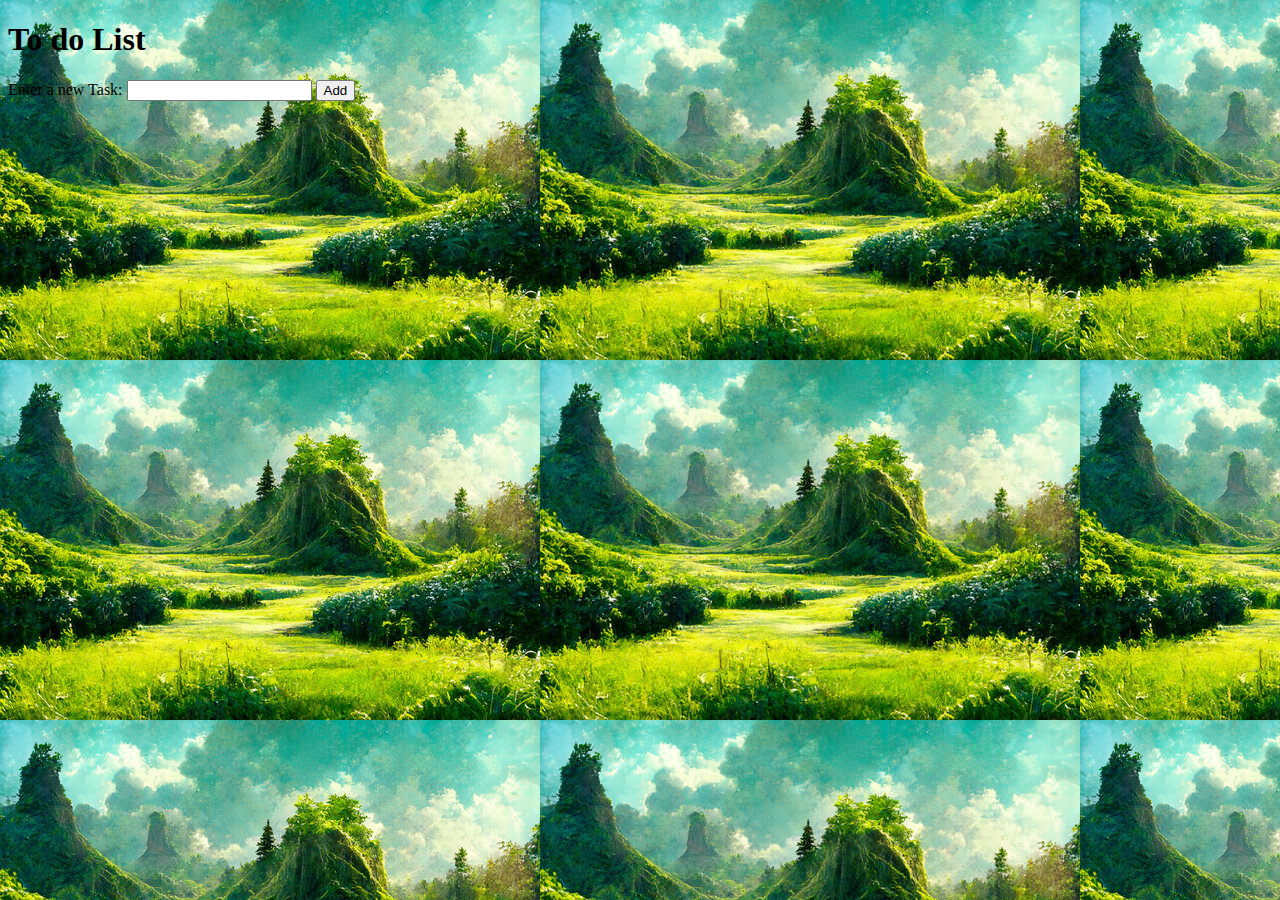
<file: index.html>
<!DOCTYPE html>
<html>
    <head>
        <title>Todo List</title>
        <link rel="stylesheet" href="style.css">
    </head>
    <body>
        <h1>To do List</h1>
        <div>
            <label for="newTodo">Enter a new Task:</label>
            <input type="text" id="newTodo">
            <button id="addBtn">Add</button>
        </div>
        <ul id="todoList"></ul>
        <script src="todo.js"></script>
    </body>
</html>
</file>
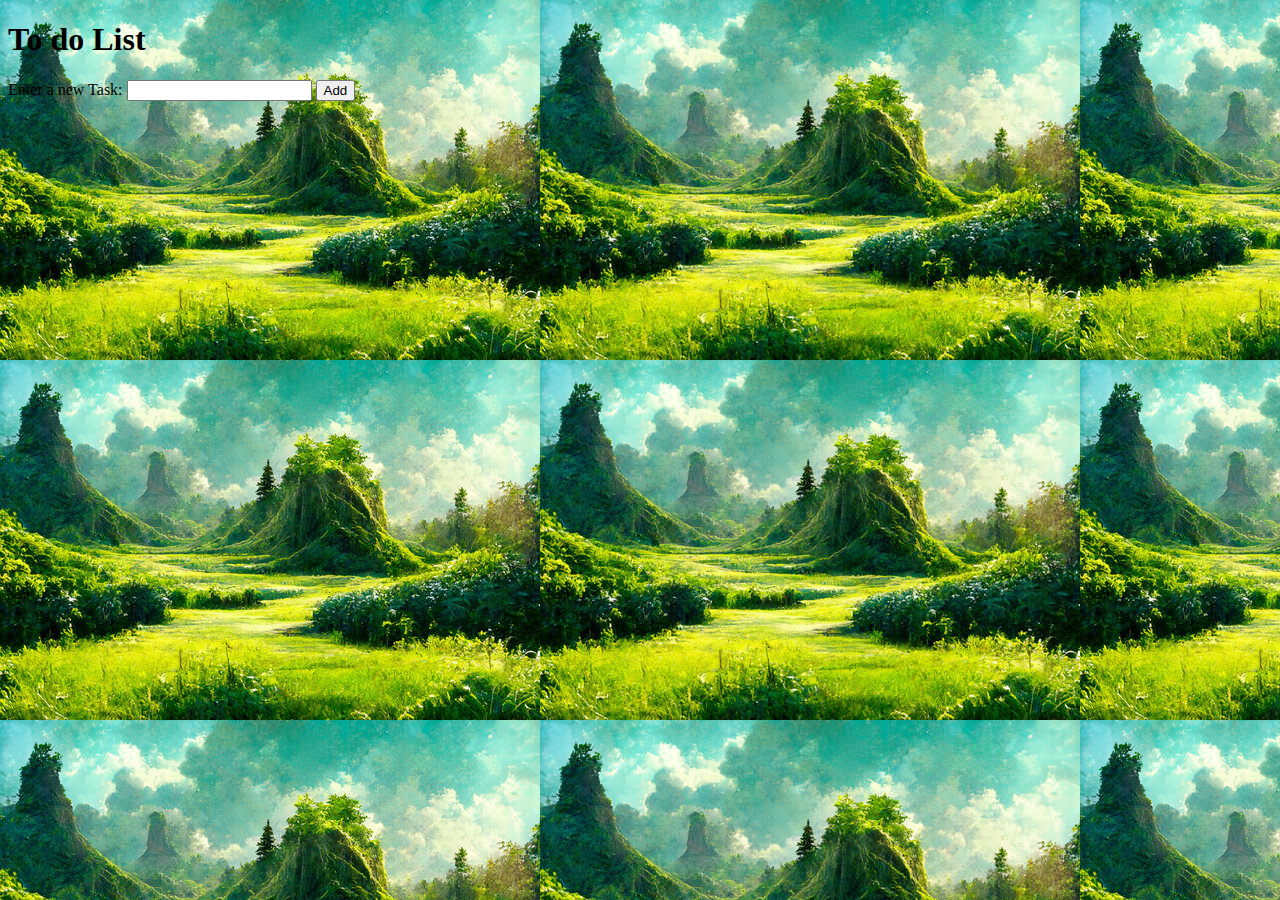
<file: todo.html>
<!DOCTYPE html>
<html>
    <head>
        <title>Todo List</title>
        <link rel="stylesheet" href="style.css">
    </head>
    <body>
        <h1>To do List</h1>
        <div>
            <label for="newTodo">Enter a new Task:</label>
            <input type="text" id="newTodo">
            <button id="addBtn">Add</button>
        </div>
        <ul id="todoList"></ul>
        <script src="todo.js"></script>
    </body>
</html>
</file>
<file: style.css>
body {
    background-image: url("a.jpg");
  }

.newtodo{
    color: aliceblue;
}
</file>
